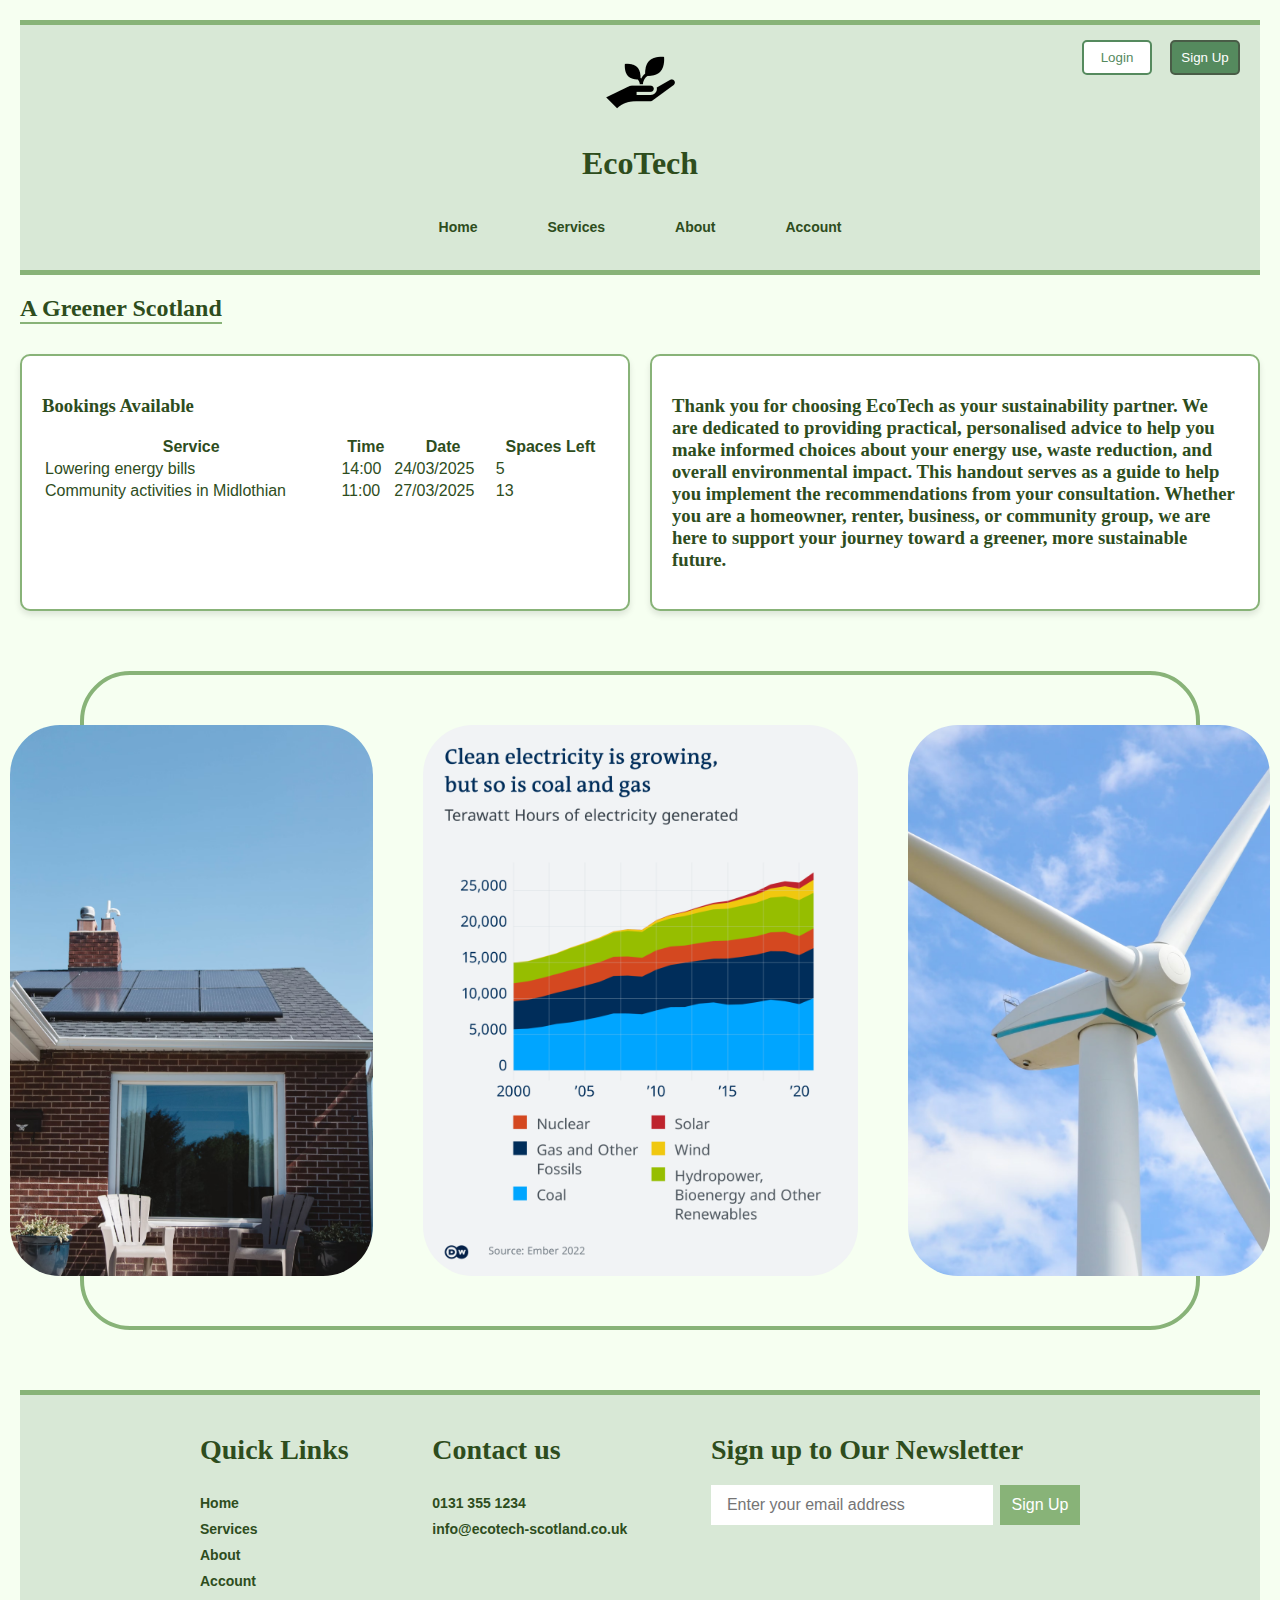
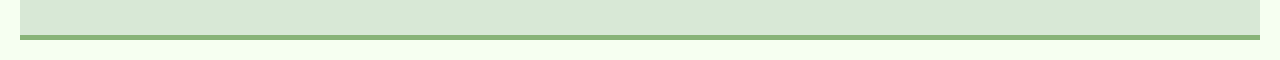
<file: index.html>
<!DOCTYPE html>
<html lang="en">
<head>
    <meta charset="UTF-8">
    <meta name="viewport" content="width=device-width, initial-scale=1.0">
    <title>Webpage Layout</title>
    <link rel="stylesheet" href="styles.css">
<body>
    <div class="container">
        <div class="header">
            <img src="images/logo.webp" alt="ecotech logo" width="75px">
            <h1>EcoTech</h1>
            <div class="nav">
                <div class="nav-links">
                    <a href="index.html">Home</a>
                    <a href="services.html">Services</a>
                    <a href="about.html">About</a>
                    <a href="account.html">Account</a>
                </div>
                <a href="sign-in.html"><button id="login-btn">Login</button></a>
                <a href="sign-up.html"><button id="signin-btn">Sign Up</button></a>
            </div>
        </div>
        <div class="heading">
            <h2>A Greener Scotland</h2>
        </div>
        <div class="main-content">
            <div class="content-box">
                <h3>Bookings Available</h3>
                <table style="width:100%">
                    <tr>
                      <th>Service</th>
                      <th>Time</th>
                      <th>Date</th>
                      <th>Spaces Left</th>
                    </tr>
                    <tr>
                      <td>Lowering energy bills</td>
                      <td>14:00</td>
                      <td>24/03/2025</td>
                      <td>5</td>
                    </tr>
                    <tr>
                      <td>Community activities in Midlothian</td>
                      <td>11:00</td>
                      <td>27/03/2025</td>
                      <td>13</td>
                    </tr>
                  </table>
            </div>
            <div class="content-box">
                <h3>Thank you for choosing EcoTech as your sustainability partner. We are dedicated to providing practical, personalised
                    advice to help you make informed choices about your energy use, waste reduction, and overall environmental impact.
                    This handout serves as a guide to help you implement the recommendations from your consultation. Whether you are a
                    homeowner, renter, business, or community group, we are here to support your journey toward a greener, more
                    sustainable future.</h3>
            </div>
        </div>

        <div class="images">
            <img id="solar-panels" src="images/ecotech-img-2.avif" alt="solar panels" width="363px">
            <img id="graph" src="images/ecotech-img-1.webp" alt="graph" width="435px">
            <img id="wind-turbine" src="images/ecotech-img-3.avif" alt="wind turbine" width="361.5px">
        </div>
        
        <footer>
            <div class="footer">
                <div class="footer-links">
                    <div class="footer-columns">
                        <h1>Quick Links</h1>
                        <a href="index.html">Home</a>
                        <a href="services.html">Services</a>
                        <a href="about.html">About</a>
                        <a href="account.html">Account</a>
                    </div>
                    <div class="footer-columns">
                        <h1>Contact us</h1>
                        <div id="contact-number">0131 355 1234</div>
                        <div id="contact-email">info@ecotech-scotland.co.uk</div>
                    </div>
                    <div class="newsletter">
                        <h1 id="newsletter-link">Sign up to Our Newsletter</h1>
                        <div class="newsletter-details">
                            <input type="email" placeholder="Enter your email address" id="newsletter-input">
                            <input type="submit" value="Sign Up" id="newsletter-btn">
                        </div>
                    </div>
                </div>
            </div>
        </footer>
         
    </div>
    
    <script src="script.js"></script> 
    <script src="sign-in.js"></script> 
    <script src="account.js"></script> 
</body>
</html>
</file>
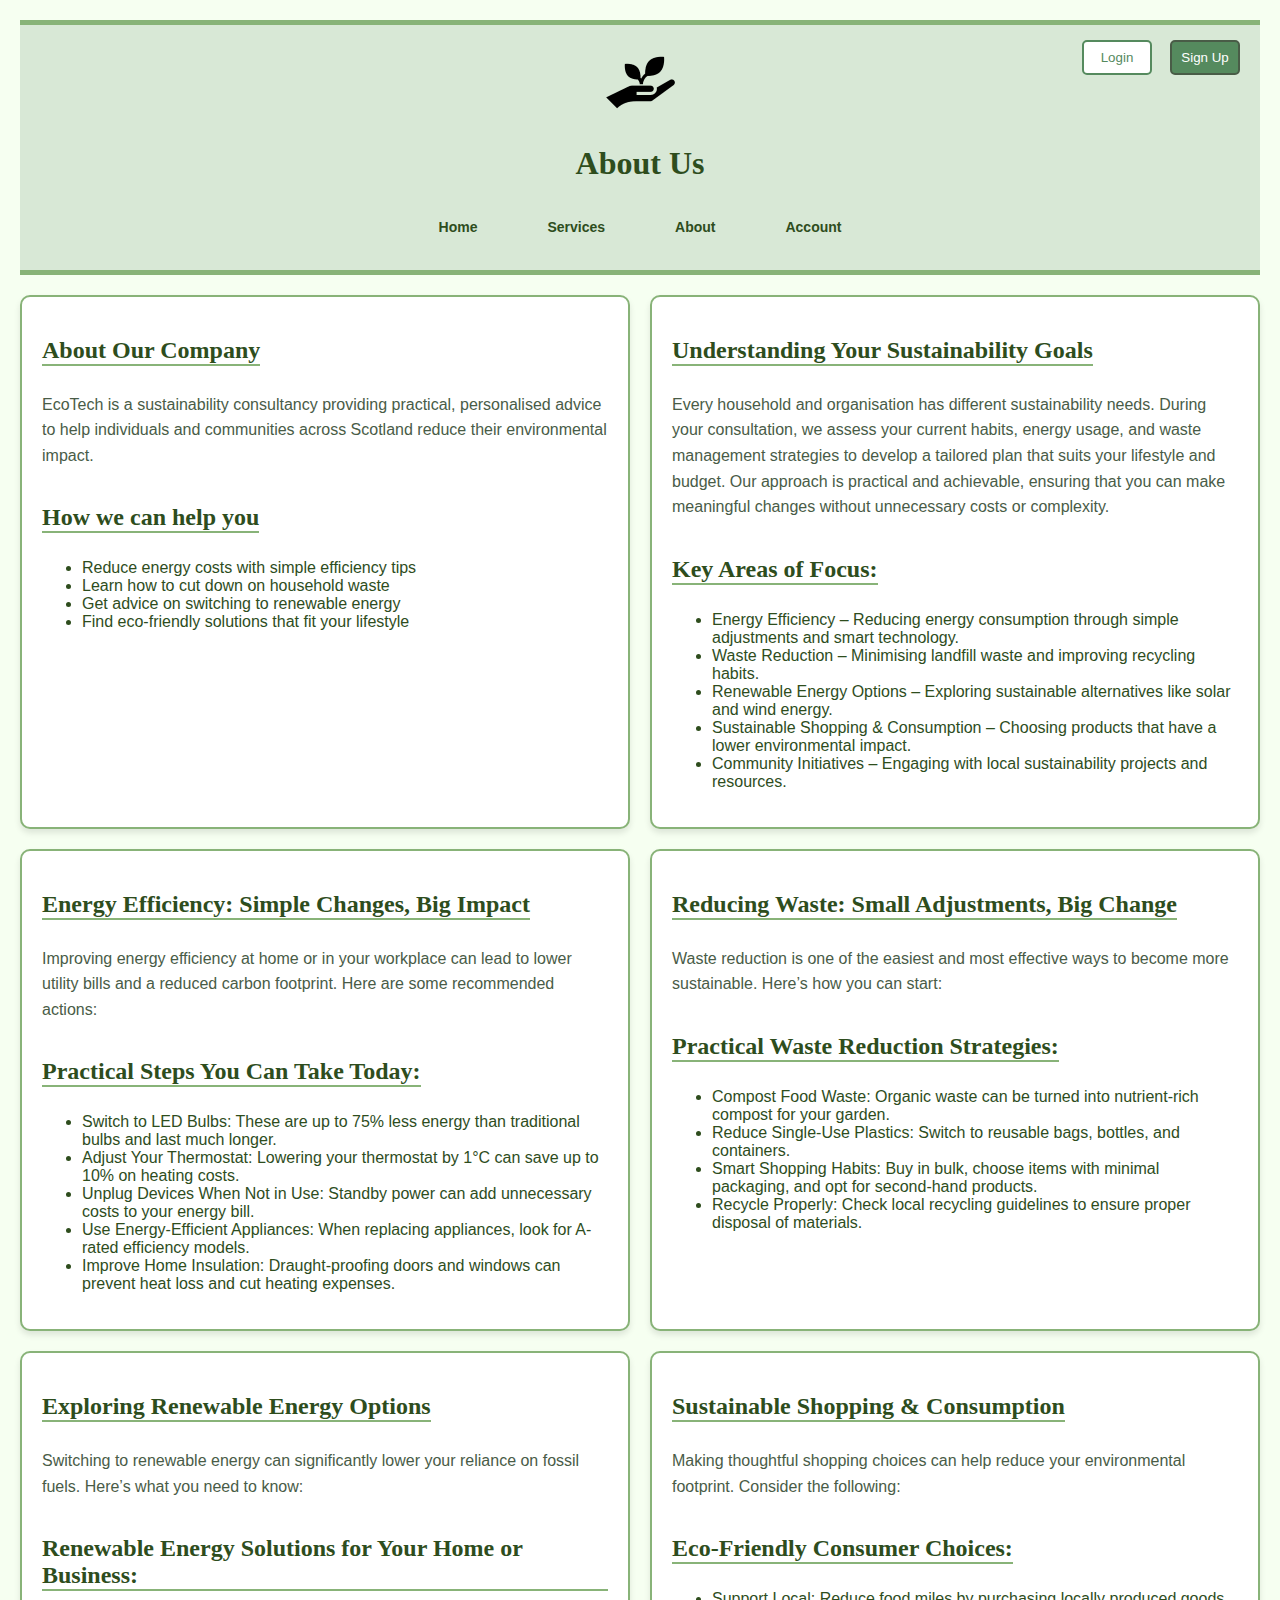
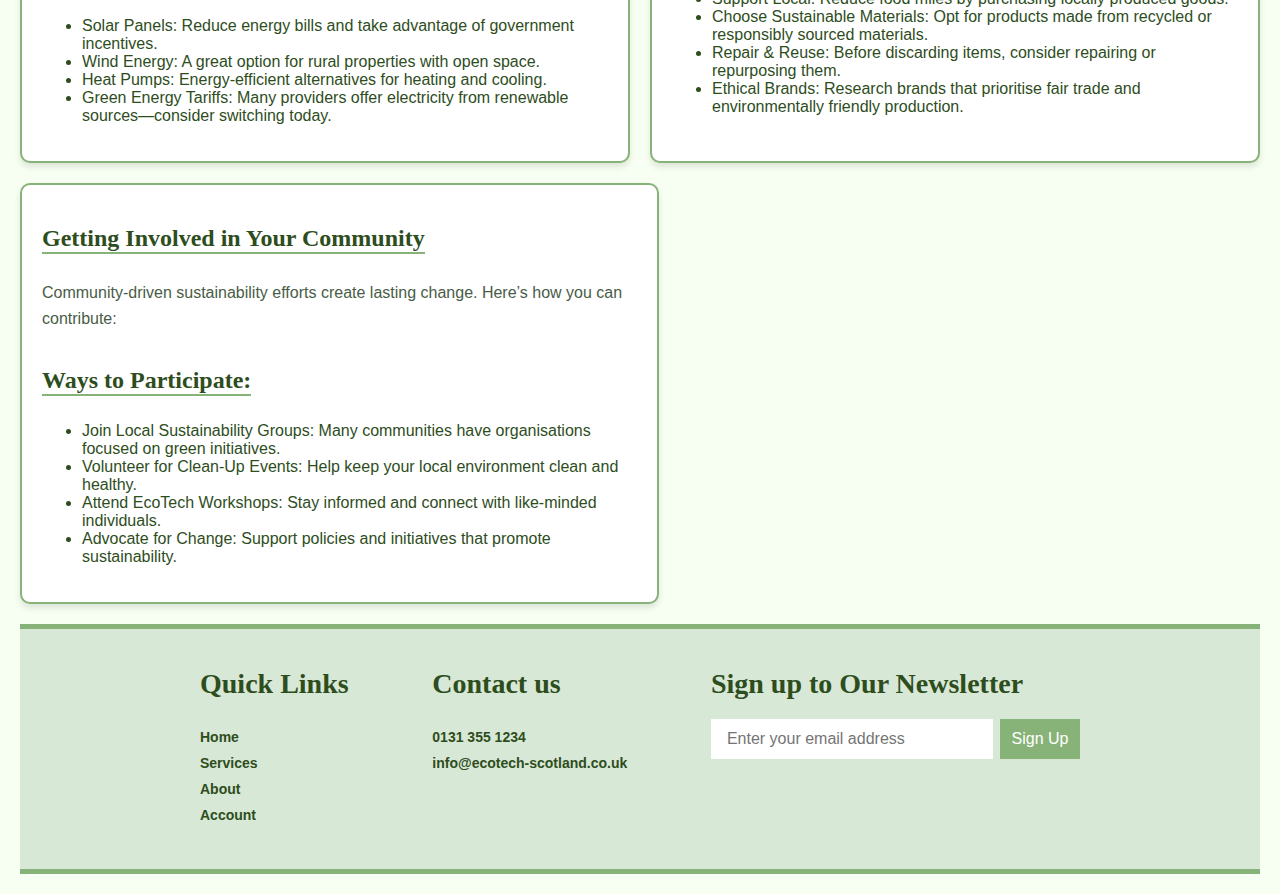
<file: about.html>
<!DOCTYPE html>
<html lang="en"> 
<head>
    <meta charset="UTF-8">
    <meta name="viewport" content="width=device-width, initial-scale=1.0">
    <title>About</title>
    <link rel="stylesheet" href="styles.css">
</head>
<body>
    <div class="container">
        <div class="header">
            <img src="images/logo.webp" alt="ecotech logo" width="75px">
            <h1>About Us</h1>
            <div class="nav">
                <div class="nav-links">
                    <a href="index.html">Home</a>
                    <a href="services.html">Services</a>
                    <a href="about.html">About</a>
                    <a href="account.html">Account</a>
                </div>
                <a href="sign-in.html"><button id="login-btn">Login</button></a>
                <a href="sign-up.html"><button id="signin-btn">Sign Up</button></a>
            </div>
        </div>
        <div class="main-content">
            <div class="content-box">
                <h2>About Our Company</h2>
                <p>EcoTech is a sustainability consultancy providing practical, personalised advice to help individuals 
                and communities across Scotland reduce their environmental impact.</p>
                <h2>How we can help you</h2>
               <ul>
                <li>Reduce energy costs with simple efficiency tips</li>
                <li>Learn how to cut down on household waste</li>
                <li>Get advice on switching to renewable energy</li>
                <li>Find eco-friendly solutions that fit your lifestyle</li>
               </ul>
            </div>

            <div class="content-box">
                <h2>Understanding Your Sustainability Goals</h2>
                <p>Every household and organisation has different sustainability needs. During your consultation, we assess your 
                current habits, energy usage, and waste management strategies to develop a tailored plan that suits your lifestyle 
                and budget. Our approach is practical and achievable, ensuring that you can make meaningful changes without unnecessary 
                costs or complexity.</p>
                <h2>Key Areas of Focus:</h2>
                <ul>
                    <li>Energy Efficiency – Reducing energy consumption through simple adjustments and smart technology.</li>
                    <li>Waste Reduction – Minimising landfill waste and improving recycling habits.</li>
                    <li>Renewable Energy Options – Exploring sustainable alternatives like solar and wind energy.</li>
                    <li>Sustainable Shopping & Consumption – Choosing products that have a lower environmental impact.</li>
                    <li>Community Initiatives – Engaging with local sustainability projects and resources.</li>
                </ul>
            </div>
        </div>
        <div class="main-content">
            <div class="content-box">
                <h2>Energy Efficiency: Simple Changes, Big Impact</h2>
                <p>Improving energy efficiency at home or in your workplace can lead to lower utility bills and a reduced carbon 
                    footprint. Here are some recommended actions:</p>
                    <h2>Practical Steps You Can Take Today:</h2>
                    <ul>
                        <li>Switch to LED Bulbs: These are up to 75% less energy than traditional bulbs and last much longer.</li>
                        <li>Adjust Your Thermostat: Lowering your thermostat by 1°C can save up to 10% on heating costs.</li>
                        <li>Unplug Devices When Not in Use: Standby power can add unnecessary costs to your energy bill.</li>
                        <li>Use Energy-Efficient Appliances: When replacing appliances, look for A-rated efficiency models.</li>
                        <li>Improve Home Insulation: Draught-proofing doors and windows can prevent heat loss and cut heating expenses.</li>
                    </ul>
            </div>
            <div class="content-box">
                <h2>Reducing Waste: Small Adjustments, Big Change</h2>
                <p>Waste reduction is one of the easiest and most effective ways to become more sustainable. Here’s how you can start:</p>
                <h2>Practical Waste Reduction Strategies:</h2>
                <ul>
                    <li>Compost Food Waste: Organic waste can be turned into nutrient-rich compost for your garden.</li>
                    <li>Reduce Single-Use Plastics: Switch to reusable bags, bottles, and containers.</li>
                    <li>Smart Shopping Habits: Buy in bulk, choose items with minimal packaging, and opt for second-hand products.</li>
                    <li>Recycle Properly: Check local recycling guidelines to ensure proper disposal of materials.</li>
                </ul>
            </div>
        </div>
        <div class="main-content">
            <div class="content-box">
                <h2>Exploring Renewable Energy Options</h2>
                <p>Switching to renewable energy can significantly lower your reliance on fossil fuels. Here’s what you need to know:</p>
                <h2>Renewable Energy Solutions for Your Home or Business:</h2>
                <ul>
                    <li>Solar Panels: Reduce energy bills and take advantage of government incentives.</li>
                    <li>Wind Energy: A great option for rural properties with open space.</li>
                    <li>Heat Pumps: Energy-efficient alternatives for heating and cooling.</li>
                    <li>Green Energy Tariffs: Many providers offer electricity from renewable sources—consider switching today.</li>
                </ul>
            </div>
            <div class="content-box">
                <h2>Sustainable Shopping & Consumption</h2>
                <p>Making thoughtful shopping choices can help reduce your environmental footprint. Consider the following:</p>
                <h2>Eco-Friendly Consumer Choices:</h2>
                <ul>
                    <li>Support Local: Reduce food miles by purchasing locally produced goods.</li>
                    <li>Choose Sustainable Materials: Opt for products made from recycled or responsibly sourced materials.</li>
                    <li>Repair & Reuse: Before discarding items, consider repairing or repurposing them.</li>
                    <li>Ethical Brands: Research brands that prioritise fair trade and environmentally friendly production.</li>
                </ul>
            </div>
        </div>
        <div class="main-content">
            <div class="content-box">
                <h2>Getting Involved in Your Community</h2>
                <p>Community-driven sustainability efforts create lasting change. Here’s how you can contribute:</p>
                <h2>Ways to Participate:</h2>
                <ul>
                    <li>Join Local Sustainability Groups: Many communities have organisations focused on green initiatives.</li>
                    <li>Volunteer for Clean-Up Events: Help keep your local environment clean and healthy.</li>
                    <li>Attend EcoTech Workshops: Stay informed and connect with like-minded individuals.</li>
                    <li>Advocate for Change: Support policies and initiatives that promote sustainability.</li>
                </ul>
            </div>
        </div>
        <footer>
            <div class="footer">
                <div class="footer-links">
                    <div class="footer-columns">
                        <h1>Quick Links</h1>
                        <a href="index.html">Home</a>
                        <a href="services.html">Services</a>
                        <a href="about.html">About</a>
                        <a href="account.html">Account</a>
                    </div>
                    <div class="footer-columns">
                        <h1>Contact us</h1>
                        <div id="contact-number">0131 355 1234</div>
                        <div id="contact-email">info@ecotech-scotland.co.uk</div>
                    </div>
                    <div class="newsletter">
                        <h1 id="newsletter-link">Sign up to Our Newsletter</h1>
                        <div class="newsletter-details">
                            <input type="email" placeholder="Enter your email address" id="newsletter-input">
                            <input type="submit" value="Sign Up" id="newsletter-btn">
                        </div>
                    </div>
                </div>
            </div>
        </footer>
        
    </div>
    <script src="script.js"></script> 
    <script src="sign-in.js"></script> 
    <script src="account.js"></script> 
</body>
</html>
</file>
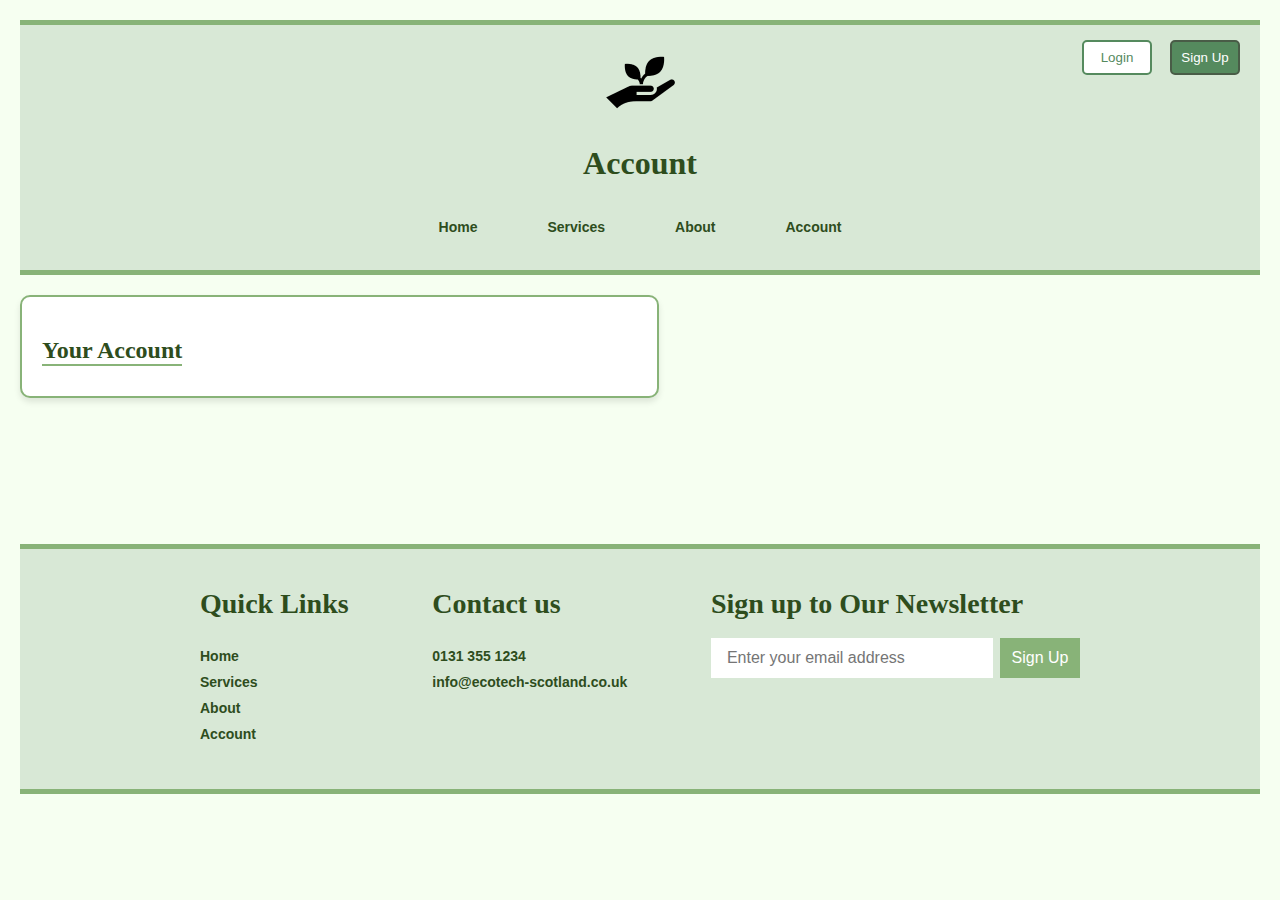
<file: account.html>
<!DOCTYPE html> 
<html lang="en">
<head>
    <meta charset="UTF-8">
    <meta name="viewport" content="width=device-width, initial-scale=1.0">
    <title>Account</title>
    <link rel="stylesheet" href="styles.css">
</head>
<body>
    <div class="container">
        <div class="header">
            <img src="images/logo.webp" alt="ecotech logo" width="75px">
            <h1>Account</h1>
            <div class="nav">
                <div class="nav-links">
                    <a href="index.html">Home</a>
                    <a href="services.html">Services</a>
                    <a href="about.html">About</a>
                    <a href="account.html">Account</a>
                </div>
                <a href="sign-in.html"><button id="login-btn">Login</button></a>
                <a href="sign-up.html"><button id="signin-btn">Sign Up</button></a>
            </div>
        </div>
        <div class="main-content">
            <div class="content-box" id="account-content">
                <h2>Your Account</h2>
                <!--
                <p>Name: Finn Jordan</p>
                <p>Email: 40646580@live.napier.ac.uk</p>
                <p>Password: **********</p>
                <p>Date of birth: 13 July 2003</p> 
                -->
            </div>
        </div>
        <br>
        <br>
        <br>
        <br>
        <br>
        <br>
        <br>
        <footer>
            <div class="footer">
                <div class="footer-links">
                    <div class="footer-columns">
                        <h1>Quick Links</h1>
                        <a href="index.html">Home</a>
                        <a href="services.html">Services</a>
                        <a href="about.html">About</a>
                        <a href="account.html">Account</a>
                    </div>
                    <div class="footer-columns">
                        <h1>Contact us</h1>
                        <div id="contact-number">0131 355 1234</div>
                        <div id="contact-email">info@ecotech-scotland.co.uk</div>
                    </div>
                    <div class="newsletter">
                        <h1 id="newsletter-link">Sign up to Our Newsletter</h1>
                        <div class="newsletter-details">
                            <input type="email" placeholder="Enter your email address" id="newsletter-input">
                            <input type="submit" value="Sign Up" id="newsletter-btn">
                        </div>
                    </div>
                </div>
            </div>
        </footer>
        
    </div>
    <script src="script.js"></script> 
    <script src="sign-in.js"></script> 
    <script src="account.js"></script> 
</body>
</html>
</file>
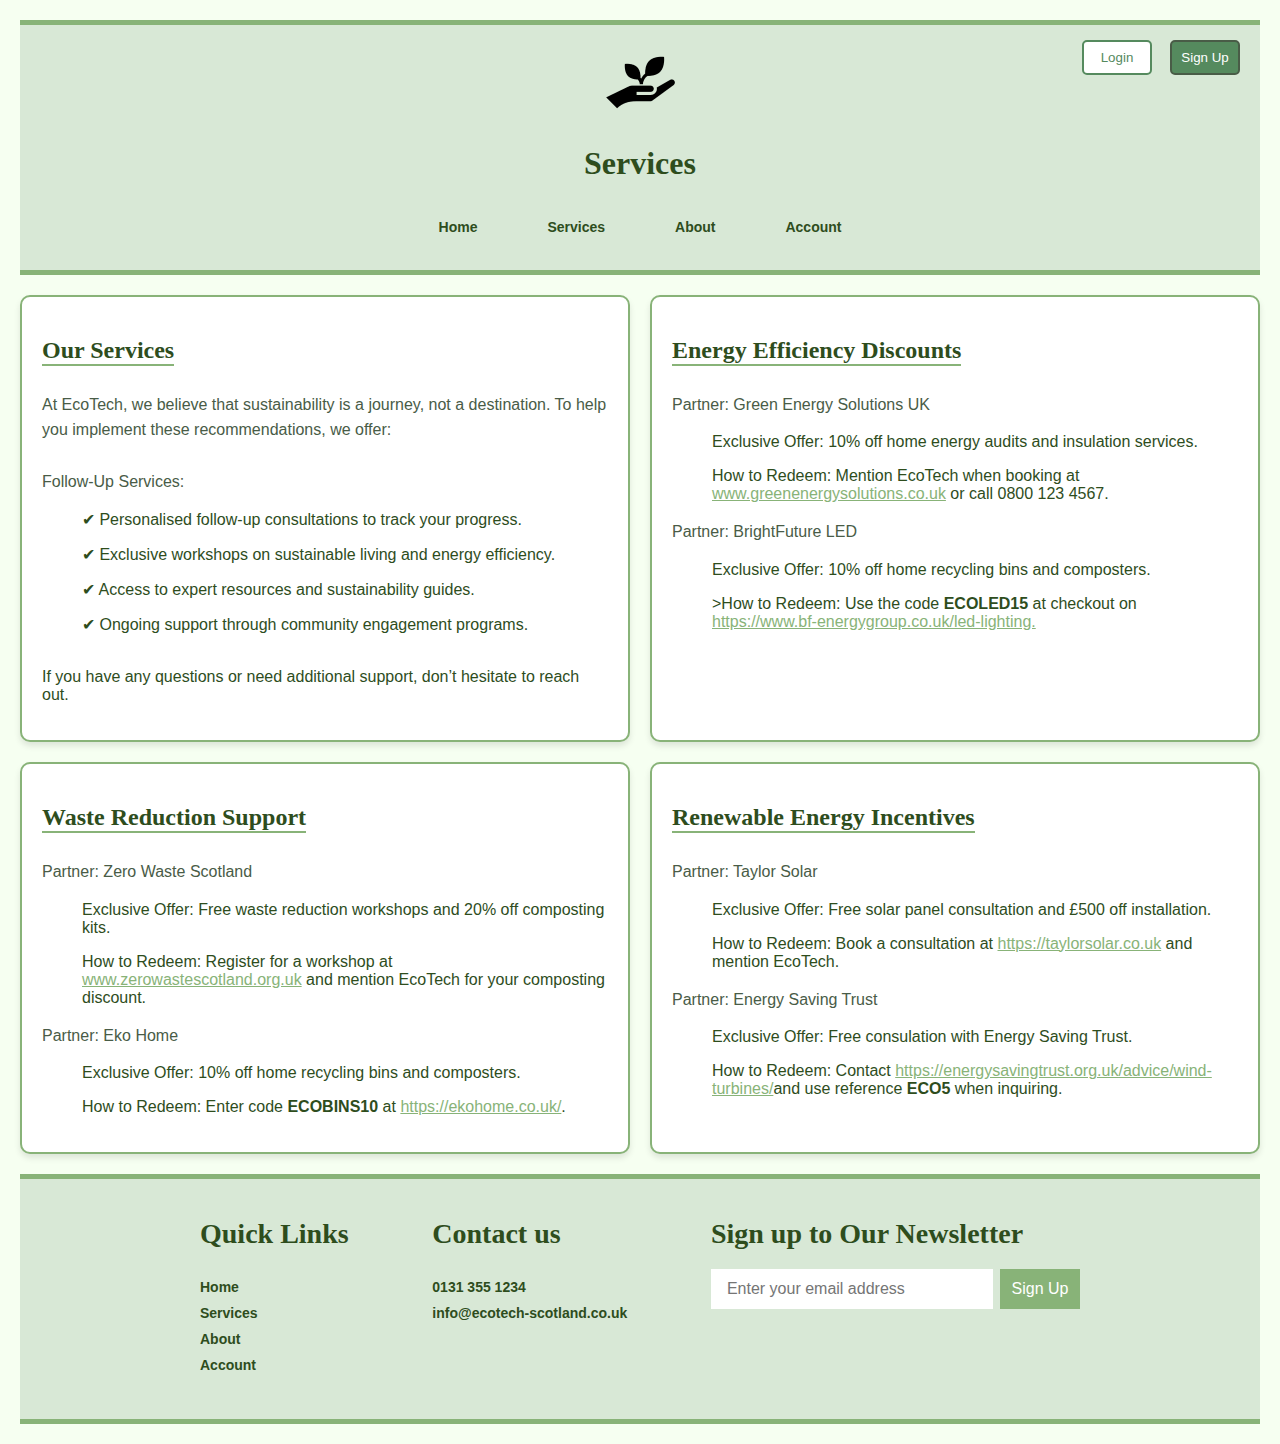
<file: services.html>
<!DOCTYPE html> 
<html lang="en">
<head>
    <meta charset="UTF-8">
    <meta name="viewport" content="width=device-width, initial-scale=1.0">
    <title>Services</title>
    <link rel="stylesheet" href="styles.css">
</head>
<body>
    <div class="container">
        <div class="header">
            <img src="images/logo.webp" alt="ecotech logo" width="75px">
            <h1>Services</h1>
            <div class="nav">
                <div class="nav-links">
                    <a href="index.html">Home</a>
                    <a href="services.html">Services</a>
                    <a href="about.html">About</a>
                    <a href="account.html">Account</a>
                </div>
                <a href="sign-in.html"><button id="login-btn">Login</button></a>
                <a href="sign-up.html"><button id="signin-btn">Sign Up</button></a>
            </div>
        </div>
        <div class="main-content">
            <div class="content-box">
                <h2>Our Services</h2>
                <p>At EcoTech, we believe that sustainability is a journey, not a destination. To help you implement these recommendations, we offer:
                    <br><br>Follow-Up Services:
                        <ul>✔ Personalised follow-up consultations to track your progress.</ul>
                        <ul>✔ Exclusive workshops on sustainable living and energy efficiency.</ul>
                        <ul>✔ Access to expert resources and sustainability guides. </ul>
                        <ul>✔ Ongoing support through community engagement programs.</ul>
                    <br>If you have any questions or need additional support, don’t hesitate to reach out.
                    </p>
            </div>
            <div class="content-box">
                <h2>Energy Efficiency Discounts</h2>
                <p>Partner: Green Energy Solutions UK</p>
                    <ul>Exclusive Offer: 10% off home energy audits and insulation services.</ul>
                    <ul>How to Redeem: Mention EcoTech when booking at <a href="https://www.greenenergysolutions.co.uk/">
                        www.greenenergysolutions.co.uk</a> or call 0800 123 4567.</ul>
                <p>Partner: BrightFuture LED</p>
                <ul>Exclusive Offer: 10% off home recycling bins and composters.</ul>
                <ul>>How to Redeem: Use the code <b>ECOLED15</b> at checkout on <a href="https://www.bf-energygroup.co.uk/led-lighting/">https://www.bf-energygroup.co.uk/led-lighting.</a></ul>
            </div>
        </div>
        <div class="main-content">
            <div class="content-box">
                <h2>Waste Reduction Support</h2>
                <p>Partner: Zero Waste Scotland</p>
                <ul>Exclusive Offer: Free waste reduction workshops and 20% off composting kits.</ul>
                <ul>How to Redeem: Register for a workshop at <a href="https://www.zerowastescotland.org.uk/">www.zerowastescotland.org.uk</a> and mention EcoTech for your composting discount.</ul>
                <p>Partner: Eko Home</p>
                <ul>Exclusive Offer: 10% off home recycling bins and composters.</ul>
                <ul>How to Redeem: Enter code <b>ECOBINS10</b> at <a href="https://ekohome.co.uk/">https://ekohome.co.uk/</a>.</ul>
            </div>
            <div class="content-box">
                <h2>Renewable Energy Incentives</h2>
                <p>Partner: Taylor Solar</p>
                <ul>Exclusive Offer: Free solar panel consultation and £500 off installation.</ul>
                <ul>How to Redeem: Book a consultation at <a href="https://taylorsolar.co.uk">https://taylorsolar.co.uk</a>  and mention EcoTech.</ul>
                <p>Partner: Energy Saving Trust</p>
                <ul>Exclusive Offer: Free consulation with Energy Saving Trust.</ul>
                <ul>How to Redeem: Contact <a href="https://energysavingtrust.org.uk/advice/wind-turbines/">https://energysavingtrust.org.uk/advice/wind-turbines/</a>and use reference <b>ECO5</b> when inquiring.</ul>
            </div>
        </div>
        <footer>
            <div class="footer">
                <div class="footer-links">
                    <div class="footer-columns">
                        <h1>Quick Links</h1>
                        <a href="index.html">Home</a>
                        <a href="services.html">Services</a>
                        <a href="about.html">About</a>
                        <a href="account.html">Account</a>
                    </div>
                    <div class="footer-columns">
                        <h1>Contact us</h1>
                        <div id="contact-number">0131 355 1234</div>
                        <div id="contact-email">info@ecotech-scotland.co.uk</div>
                    </div>
                    <div class="newsletter">
                        <h1 id="newsletter-link">Sign up to Our Newsletter</h1>
                        <div class="newsletter-details">
                            <input type="email" placeholder="Enter your email address" id="newsletter-input">
                            <input type="submit" value="Sign Up" id="newsletter-btn">
                        </div>
                    </div>
                </div>
            </div>
        </footer>  
    </div>
    <script src="script.js"></script> 
    <script src="sign-in.js"></script> 
    <script src="account.js"></script> 
</body>
</html>
</file>
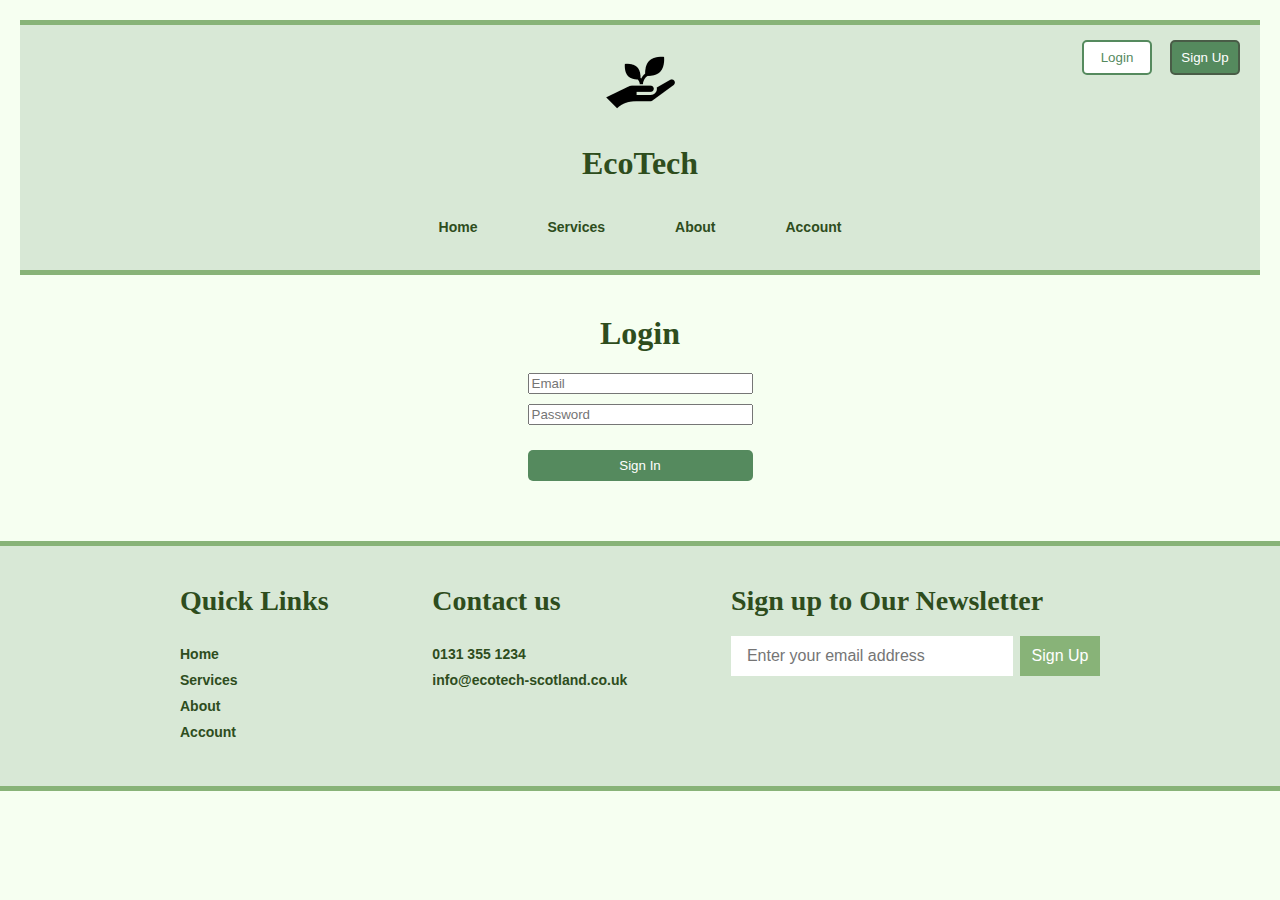
<file: sign-in.html>
<!DOCTYPE html>
<html lang="en">
<head>
    <meta charset="UTF-8">
    <meta name="viewport" content="width=device-width, initial-scale=1.0">
    <title>Webpage Layout</title>
    <link rel="stylesheet" href="styles.css">
<body>
  
        <div class="container">
            <div class="header">
                <img src="images/logo.webp" alt="ecotech logo" width="75px">
                <h1>EcoTech</h1>
                <div class="nav">
                    <div class="nav-links">
                        <a href="index.html">Home</a>
                        <a href="services.html">Services</a>
                        <a href="about.html">About</a>
                        <a href="account.html">Account</a>
                    </div>
                    <a href="sign-in.html"><button id="login-btn">Login</button></a>
                    <a href="sign-up.html"><button id="signin-btn">Sign Up</button></a>
                </div>
            </div>
            <div class="Login-page">
                <h1 id="login-title">Login</h1>
                <div class="login-details">
                    <input id="accountEmail" type="text" placeholder="Email">
                    <input id="accountPassword" type="password" placeholder="Password">
                </div>
                <input type="submit" id="signin-page-btn" value="Sign In">
            </div>
        </div>
        <footer>
            <div class="footer">
                <div class="footer-links">
                    <div class="footer-columns">
                        <h1>Quick Links</h1>
                        <a href="index.html">Home</a>
                        <a href="services.html">Services</a>
                        <a href="about.html">About</a>
                        <a href="account.html">Account</a>
                    </div>
                    <div class="footer-columns">
                        <h1>Contact us</h1>
                        <div id="contact-number">0131 355 1234</div>
                        <div id="contact-email">info@ecotech-scotland.co.uk</div>
                    </div>
                    <div class="newsletter">
                        <h1 id="newsletter-link">Sign up to Our Newsletter</h1>
                        <div class="newsletter-details">
                            <input type="email" placeholder="Enter your email address" id="newsletter-input">
                            <input type="submit" value="Sign Up" id="newsletter-btn">
                        </div>
                    </div>
                </div>
            </div>
        </footer>
         
    </div>
    
    <script src="script.js"></script> 
    <script src="sign-in.js"></script> 
    <script src="account.js"></script> 
</body>
</html>
</file>
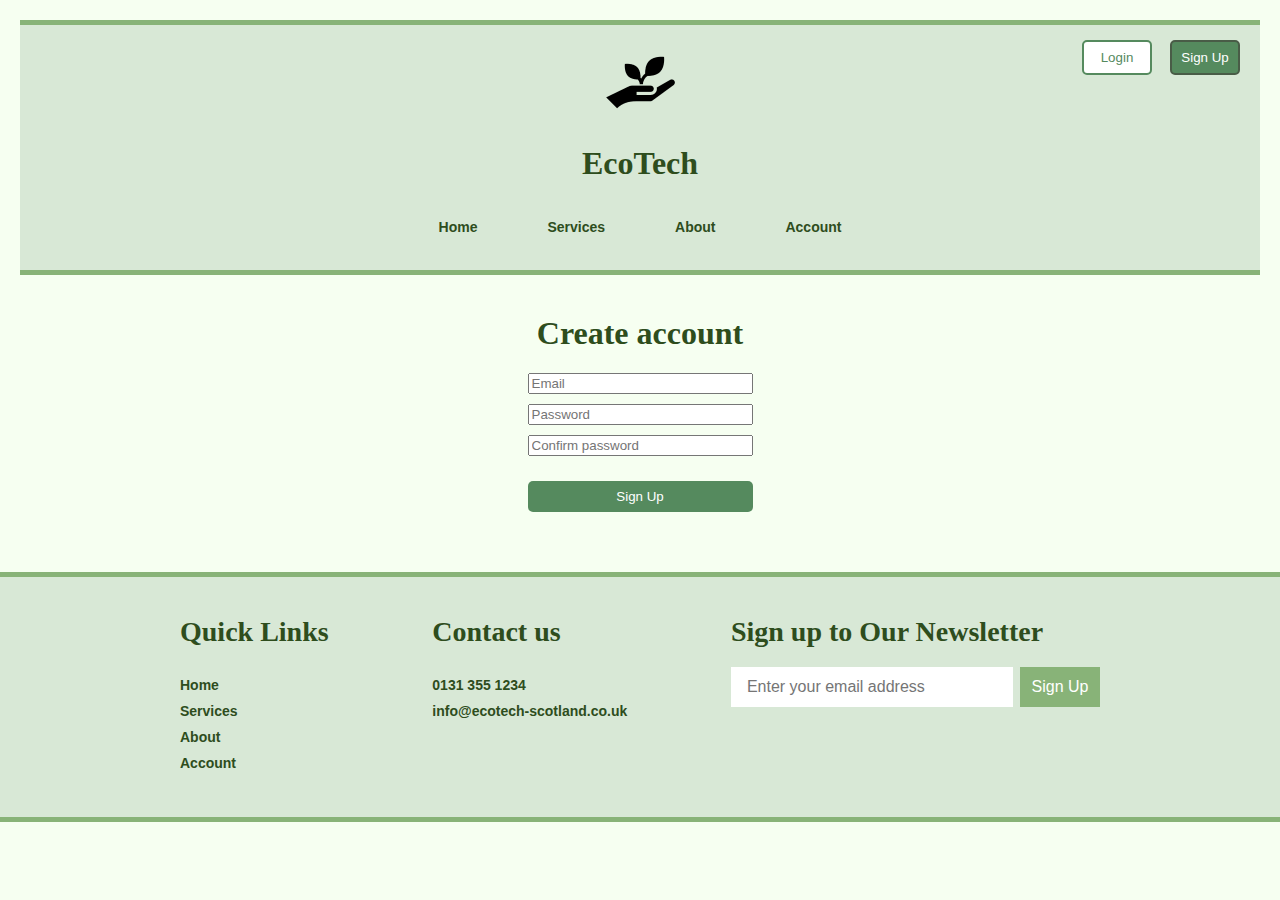
<file: sign-up.html>
<!DOCTYPE html>
<html lang="en">
<head>
    <meta charset="UTF-8">
    <meta name="viewport" content="width=device-width, initial-scale=1.0">
    <title>Webpage Layout</title>
    <link rel="stylesheet" href="styles.css">
<body>
  
        <div class="container">
            <div class="header">
                <img src="images/logo.webp" alt="ecotech logo" width="75px">
                <h1>EcoTech</h1>
                <div class="nav">
                    <div class="nav-links">
                        <a href="index.html">Home</a>
                        <a href="services.html">Services</a>
                        <a href="about.html">About</a>
                        <a href="account.html">Account</a>
                    </div>
                    <a href="sign-in.html"><button id="login-btn">Login</button></a>
                    <a href="sign-up.html"><button id="signin-btn">Sign Up</button></a>
                </div>
            </div>
            <div class="Login-page">
                <h1 id="login-title">Create account</h1>
                <div class="login-details">
                    <input type="text" placeholder="Email">
                    <input type="password" placeholder="Password">
                    <input type="password" placeholder="Confirm password">
                </div>
                <a href="account.html"><button id="signin-page-btn">Sign Up</button></a>
            </div>
        </div>
        <footer>
            <div class="footer">
                <div class="footer-links">
                    <div class="footer-columns">
                        <h1>Quick Links</h1>
                        <a href="index.html">Home</a>
                        <a href="services.html">Services</a>
                        <a href="about.html">About</a>
                        <a href="account.html">Account</a>
                    </div>
                    <div class="footer-columns">
                        <h1>Contact us</h1>
                        <div id="contact-number">0131 355 1234</div>
                        <div id="contact-email">info@ecotech-scotland.co.uk</div>
                    </div>
                    <div class="newsletter">
                        <h1 id="newsletter-link">Sign up to Our Newsletter</h1>
                        <div class="newsletter-details">
                            <input type="email" placeholder="Enter your email address" id="newsletter-input">
                            <input type="submit" value="Sign Up" id="newsletter-btn">
                        </div>
                    </div>
                </div>
            </div>
        </footer>
         
    </div>
    
    <script src="script.js"></script> 
    <script src="sign-in.js"></script> 
    <script src="account.js"></script> 
</body>
</html>
</file>
<file: styles.css>
body {
    font-family: 'Verdana', sans-serif;
    margin: 0;
    padding: 0;
    background-color: #f6fff1;
    color: #2e4d1d;
}

.container {
    width: 100%; 
    margin: 0;
    padding: 20px;
    box-sizing: border-box; 
}

.header, .footer {
    text-align: center;
    padding: 20px;
    background-color: #d8e8d6;
    border-top: 5px solid #88b378;
    border-bottom: 5px solid #88b378;
    
}

.header h1, .footer p {
    color: #2e4d1d;
}

.footer p {
    font-size: 14px;
}

.nav {
    display: flex;
    justify-content: center; 
    align-items: center;
    padding: 10px 0;
}

.nav-links {
    display: flex;
    justify-content: center; 
    gap: 50px; 
}

.nav-links a {
    text-decoration: none;
    color: #2e4d1d;
    font-weight: bold;
    padding: 5px 10px;
    border-radius: 5px;
    transition: all 0.3s ease;
}

.nav-links a:hover {
    background-color: #a4d4a5;
    color: #ffffff;
}

.nav a {
    text-decoration: none;
    font-size: 14px;
}

.nav-btns {
    position: absolute;
    background-color: #558a5e;
    color: #ffffff;
}

#login-btn {
    position: absolute;
    background-color: #ffffff;
    color: #558a5e;
    top: 0;
    right: 0;
    border: 2px solid #558a5e;
    padding: 8px;
    width: 70px;
    border-radius: 5px;
    margin: 2.5rem 8rem 0rem 0rem;
    cursor: pointer;
    transition: 0.5s;
}

#login-btn:hover {
    transition: 0.5s;
    background-color: #495c47;
    color: #ffffff;
    border: 2px solid #495c47;
}

#signin-btn {
    position: absolute;
    background-color: #558a5e;
    color: #ffffff;
    top: 0;
    right: 0;
    border: 2px solid #495c47;
    padding: 8px;
    width: 70px;
    border-radius: 5px;
    margin: 2.5rem 2.5rem 0rem 0rem;
    cursor: pointer;
    transition: 0.5s;
}

#signin-btn:hover {
    transition: 0.5s;
    background-color: #495c47;
    color: #ffffff;
    border: 2px solid #495c47;
}

.main-content {
    display: flex;
    justify-content: space-between;
    margin: 20px 0;
    gap: 20px;
}

.content-box {
    width: 48%;
    padding: 20px;
    border: 2px solid #88b378;
    border-radius: 10px;
    background-color: #ffffff;
    box-shadow: 0px 4px 6px rgba(0, 0, 0, 0.1);
}

.content-box h3 {
    color: #2e4d1d;
}

.content-box p {
    color: #495c47;
}

a {
    color: #88b378;
}

a:hover {
    color: #558a5e;
}

h1, h2, h3 {
    font-family: 'Georgia', serif;
}
 
h2 {
    border-bottom: 2px solid #88b378;
    display: inline-block;
    margin-bottom: 10px;
}

p {
    line-height: 1.6;
}

.images {
    text-align: center;
    display: flex;
    margin: 60px;
    padding: 50px;
    border: 4px solid #88b378;
    border-radius: 50px;
    justify-content: center;
    gap: 50px;
}

#solar-panels, #graph, #wind-turbine {
    border-radius: 50px;
}

.Login-page {
    text-align: center;
    margin: 40px;
}

#login-title {
 
}

.login-details {
    display: flex;
    flex-direction: column;
    width: 225px;
    gap: 10px;
    margin: 0 auto;
    padding-bottom: 25px;
}

#signin-page-btn {
    background-color: #558a5e;
    color: #ffffff;
    border: none;
    padding: 8px;
    width: 225px;
    border-radius: 5px;
    margin: 2.5rem 2.5rem 0rem 0rem;
    cursor: pointer;
    margin: 0 auto;
}

footer {
    font-size: 14px;
    font-weight: bold;
    display: flex;
    height: 250px;
}

.footer {
    width: 100vw;
}

.footer-links {
    display: flex;
    justify-content: space-between;
    text-align: left;
    margin: 0rem 10rem 0rem 10rem;
}

.footer-links a {
    text-decoration: none;
    color: #2e4d1d;
    transition: color 0.3s ease;
}

.footer-links a:hover {
    color: #88b378;
}

.footer-columns {
    display: flex;
    flex-direction: column;
    gap: 10px;
}

.newsletter {
    
}

#newsletter-input {
    height: 40px;
    width: 250px;
    border: none;
    padding: 0rem 1rem 0rem 1rem;
    font-size: 16px;
}

#newsletter-btn {
    border: none;
    background-color: #88b378;
    color: #ffffff;
    width: 80px;
    height: 40px;
    font-size: 16px;
    margin-left: 0.2rem;
    cursor: pointer;
    transition: 0.5s;
}

#newsletter-btn:hover {
    transition: 0.5s;
    background-color: #2e4d1d;
}


#contact-number {

    
}

#contact-email {
    
}

#reviews-img {

}
</file>
